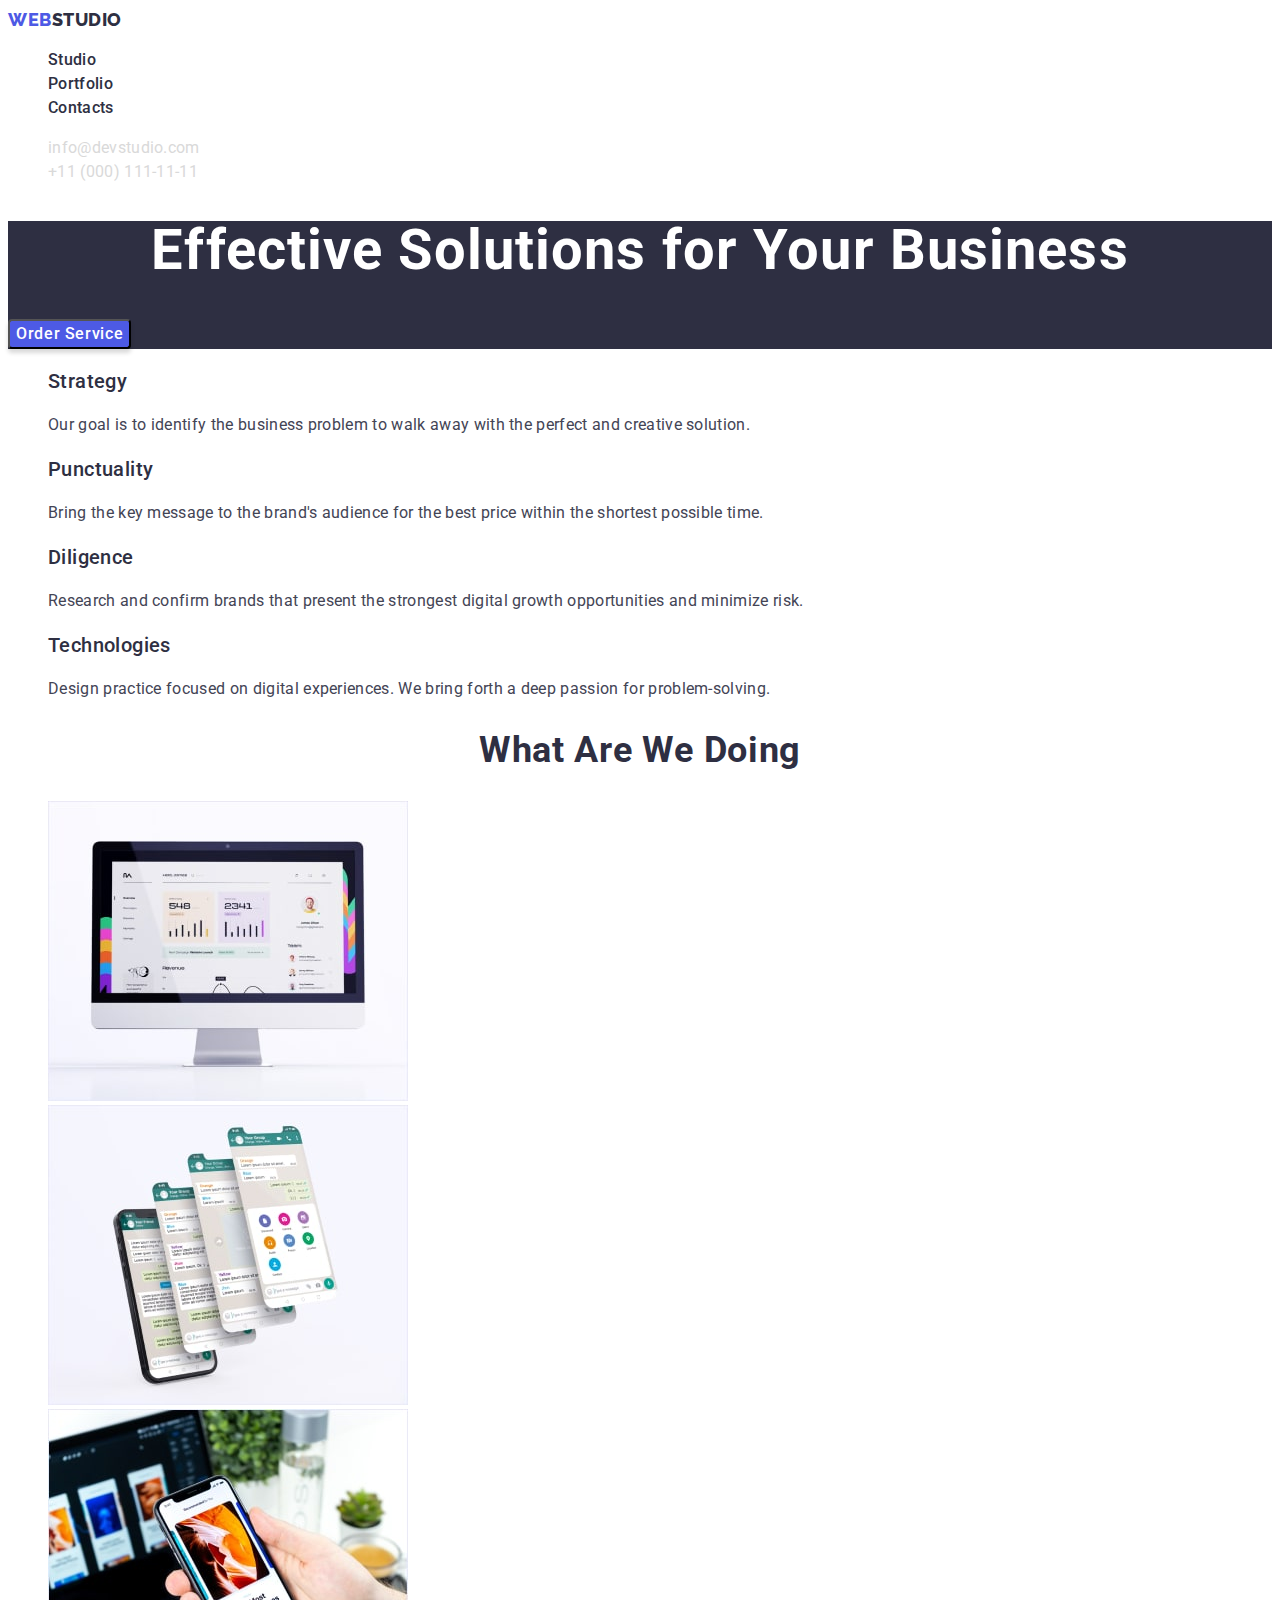
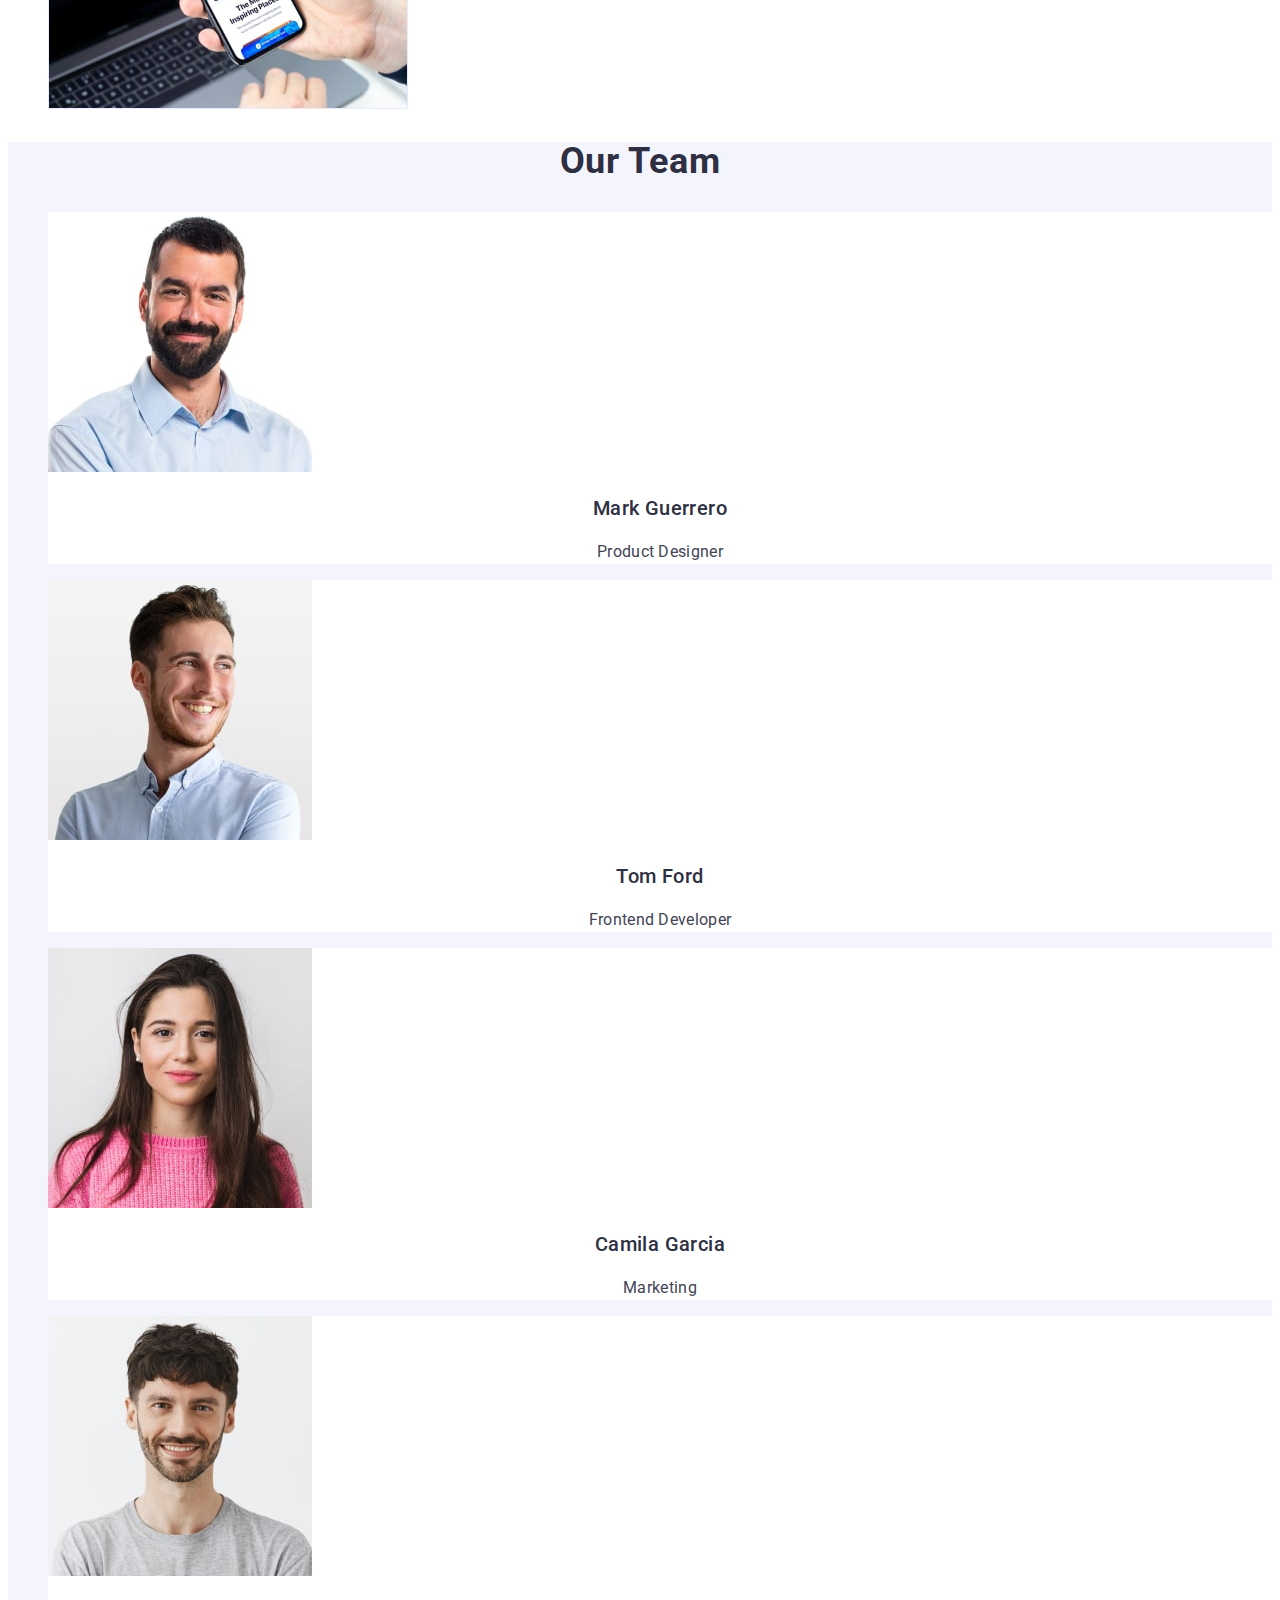
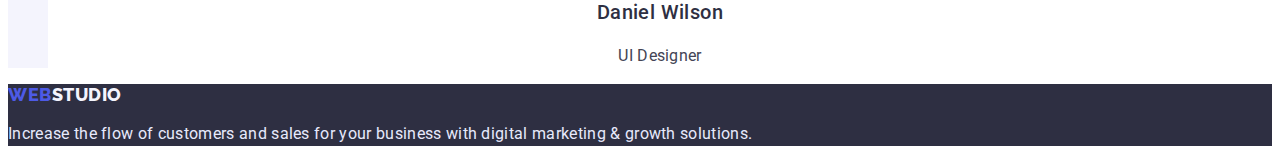
<file: index.html>
<!DOCTYPE html>
<html lang="en">
  <head>
    <meta charset="UTF-8" />
    <meta http-equiv="X-UA-Compatible" content="IE=edge" />
    <meta name="viewport" content="width=device-width, initial-scale=1.0" />
    <title>WebStudio</title>
    <link rel="preconnect" href="https://fonts.googleapis.com" />
    <link rel="preconnect" href="https://fonts.gstatic.com" crossorigin />
    <link
      href="https://fonts.googleapis.com/css2?family=Raleway:wght@800&family=Roboto:wght@400;500;700&display=swap"
      rel="stylesheet"
    />
    <link rel="stylesheet" href="./css/styles.css" />
  </head>
  <body>
    <header class="header">
      <nav class="header-navigation">
        <a href="./index.html" class="header-link link"
          >Web<span>Studio</span></a
        >
        <ul class="site-nav">
          <li class="link current">
            <a href="" class="header-list link">Studio</a>
          </li>
          <li class="link current">
            <a href="./portfolio.html" class="header-list link">Portfolio</a>
          </li>
          <li class="link current">
            <a href="" class="header-list link">Contacts</a>
          </li>
        </ul>
      </nav>
      <!-- address -->
      <address>
        <ul class="aside">
          <li class="aside-team">
            <a href="mailto:info@devstudio.com" class="aside-address link"
              >info@devstudio.com</a
            >
          </li>
          <li class="aside-team">
            <a href="tel:+110001111111" class="aside-address link"
              >+11 (000) 111-11-11</a
            >
          </li>
        </ul>
      </address>
      <!-- /address -->
    </header>
    <!-- Section 1 -->
    <main>
      <section class="hero">
        <h1 class="hero-title">Effective Solutions for Your Business</h1>
        <button class="header-btn link" type="button">Order Service</button>
      </section>
      <!-- /Section 1 -->
      <!-- Section 2-->
      <section class="hero-feature">
        <h2 class="visually-hidden" style="display: none">Our Advantages</h2>
        <ul class="feature">
          <li class="feature-item">
            <h3 class="feature-list">Strategy</h3>
            <p class="feature-description">
              Our goal is to identify the business problem to walk away with the
              perfect and creative solution.
            </p>
          </li>
          <li class="feature-item">
            <h3 class="feature-list">Punctuality</h3>
            <p class="feature-description">
              Bring the key message to the brand's audience for the best price
              within the shortest possible time.
            </p>
          </li>
          <li class="feature-item">
            <h3 class="feature-list">Diligence</h3>
            <p class="feature-description">
              Research and confirm brands that present the strongest digital
              growth opportunities and minimize risk.
            </p>
          </li>
          <li class="feature-item">
            <h3 class="feature-list">Technologies</h3>
            <p class="feature-description">
              Design practice focused on digital experiences. We bring forth a
              deep passion for problem-solving.
            </p>
          </li>
        </ul>
      </section>
      <!-- /Section 2-->
      <!-- Section 3-->
      <section class="section-tools">
        <h2 class="section-title">What are we doing</h2>
        <ul>
          <li class="img-team">
            <img
              src="./images/img1.jpg"
              alt="What Are We Doing"
              width="360"
              height="300"
            />
          </li>
          <li class="img-team">
            <img
              src="./images/img2.jpg"
              alt="What Are We Doing"
              width="360"
              height="300"
            />
          </li>
          <li class="img-team">
            <img
              src="./images/img3.jpg"
              alt="What Are We Doing"
              width="360"
              height="300"
            />
          </li>
        </ul>
      </section>
      <!-- /Section 3-->
      <!-- Section 4-->
      <section class="section-team">
        <h2 class="section-title">Our Team</h2>
        <ul class="list-item-imag">
          <li class="img-team">
            <img src="./images/Team1.jpg" alt="Team" width="264" height="260" />
            <h3 class="workers-name">Mark Guerrero</h3>
            <p class="position">Product Designer</p>
          </li>
          <li class="img-team">
            <img src="./images/Team2.jpg" alt="Team" width="264" height="260" />
            <h3 class="workers-name">Tom Ford</h3>
            <p class="position">Frontend Developer</p>
          </li>
          <li class="img-team">
            <img src="./images/Team3.jpg" alt="Team" width="264" height="260" />
            <h3 class="workers-name">Camila Garcia</h3>
            <p class="position">Marketing</p>
          </li>
          <li class="img-team">
            <img src="./images/Team4.jpg" alt="Team" width="264" height="260" />
            <h3 class="workers-name">Daniel Wilson</h3>
            <p class="position">UI Designer</p>
          </li>
        </ul>
      </section>
    </main>
    <!-- /Section 4-->
    <footer class="footer">
      <a href="./index.html" class="footer-logo link">WEB<span>Studio</span></a>
      <p class="footer-text">
        Increase the flow of customers and sales for your business with digital
        marketing & growth solutions.
      </p>
    </footer>
  </body>
</html>
</file>
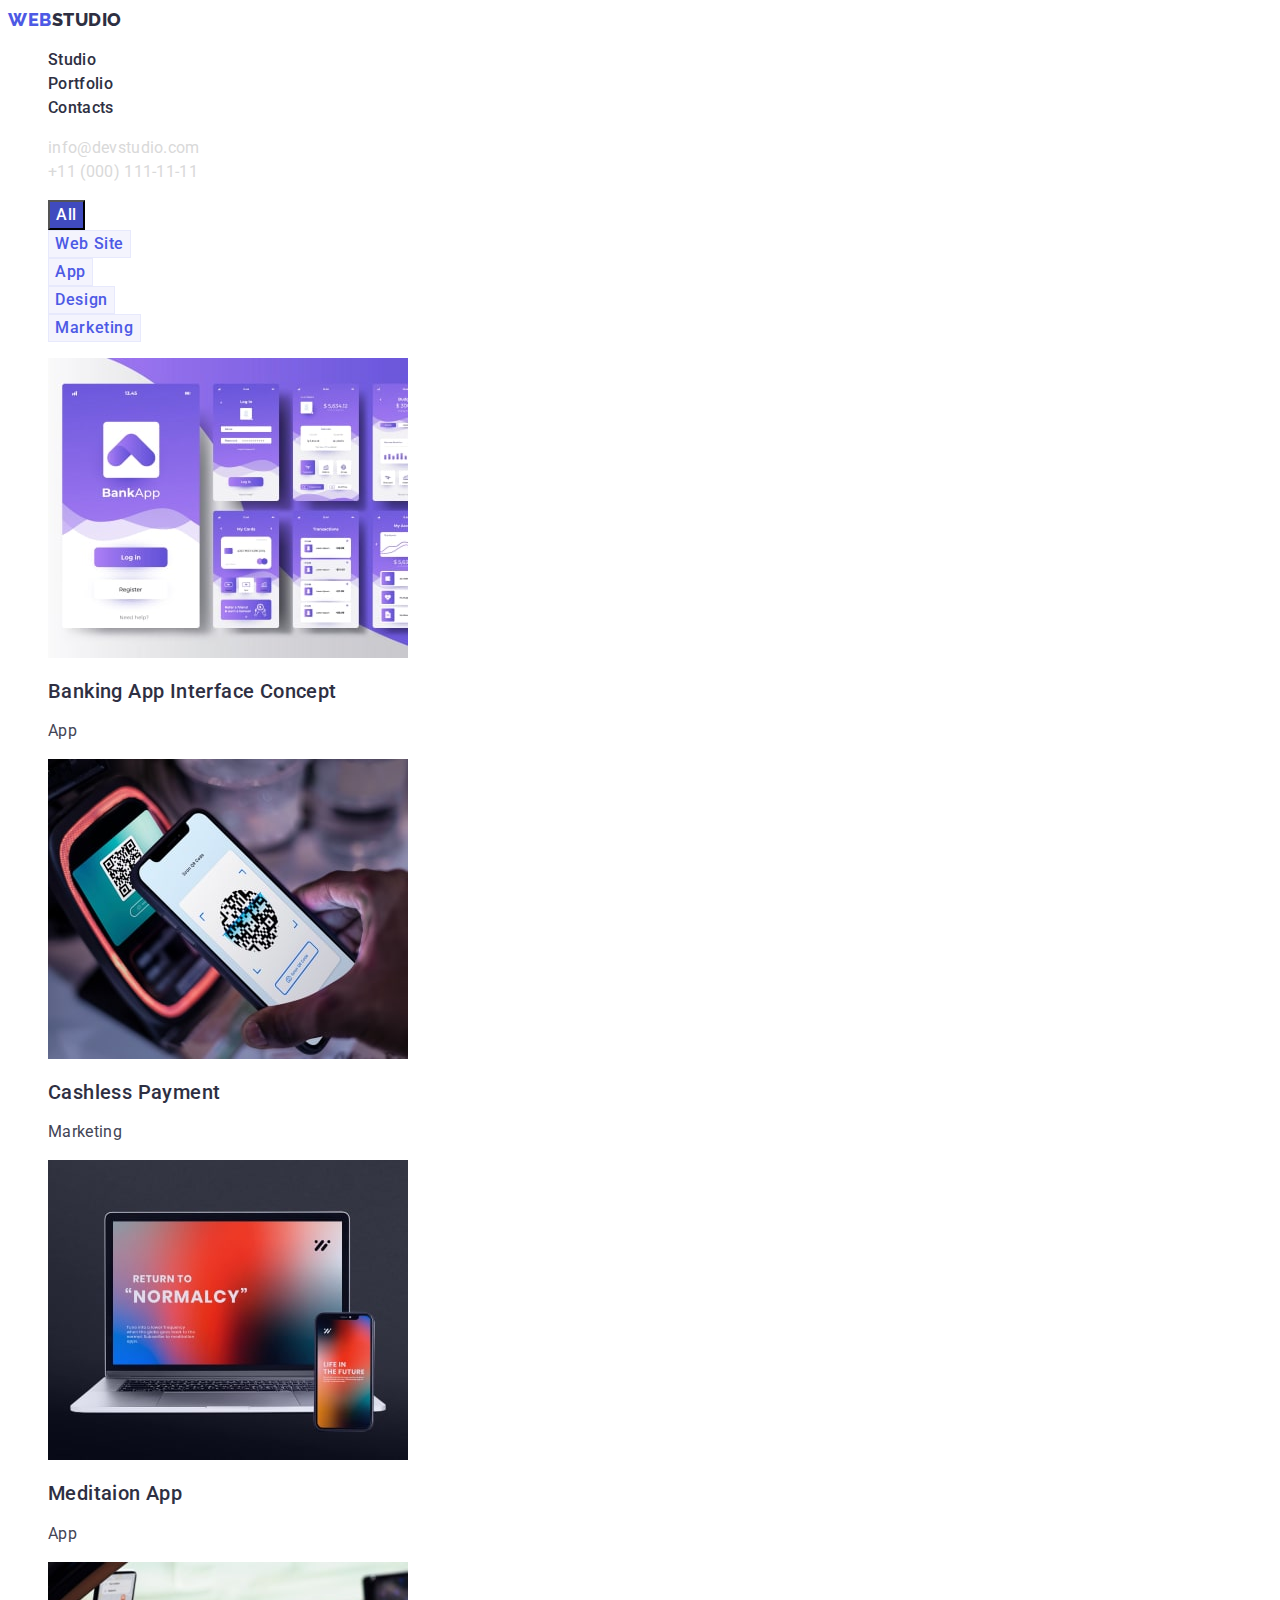
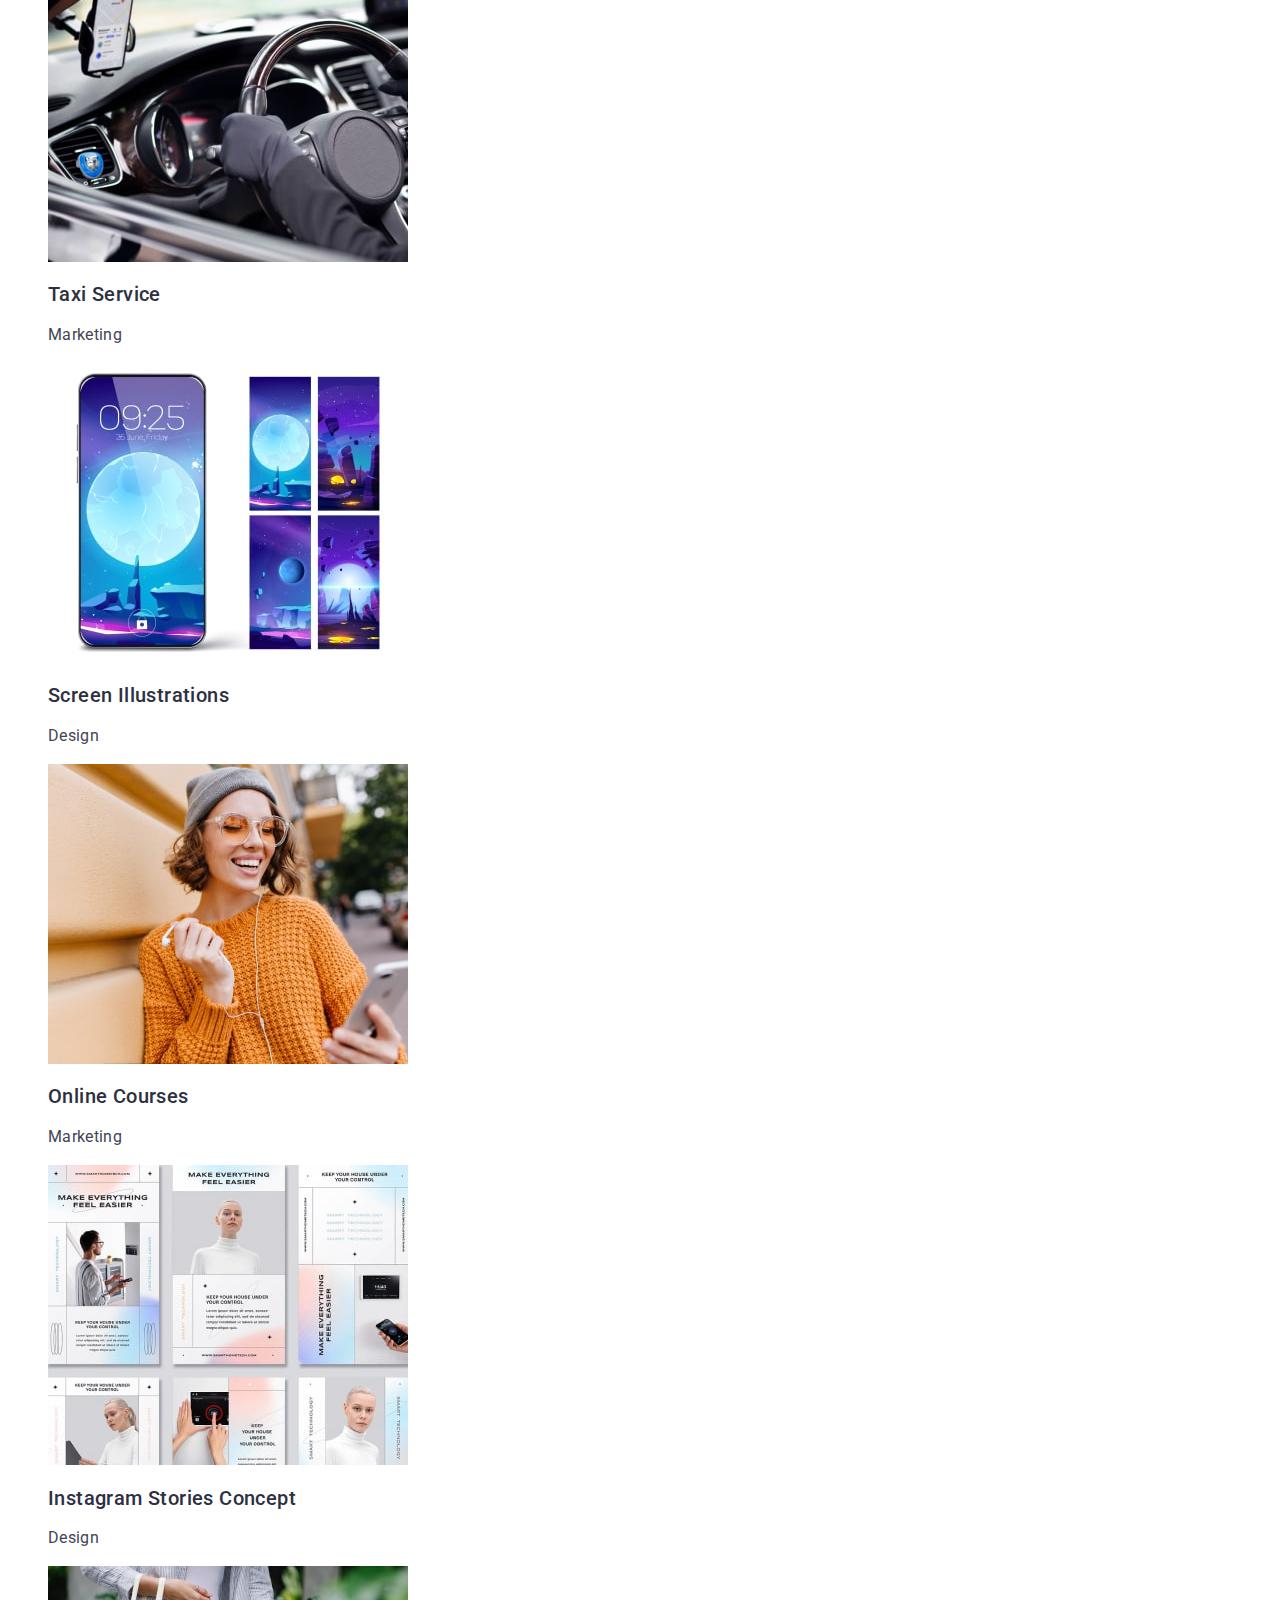
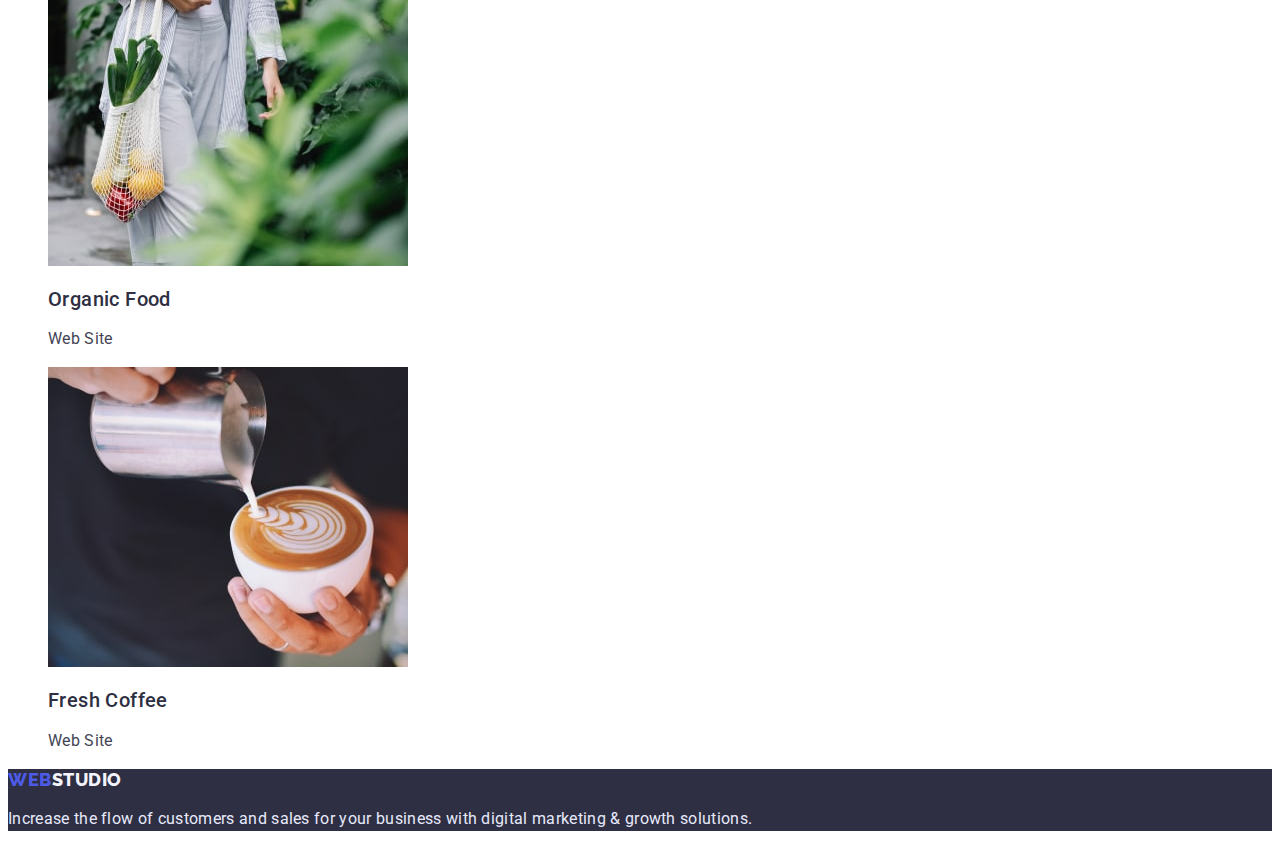
<file: portfolio.html>
<!DOCTYPE html>
<html lang="en">
  <head>
    <meta charset="UTF-8" />
    <meta http-equiv="X-UA-Compatible" content="IE=edge" />
    <meta name="viewport" content="width=device-width, initial-scale=1.0" />
    <title>WebStudio</title>
    <link rel="preconnect" href="https://fonts.googleapis.com" />
    <link rel="preconnect" href="https://fonts.gstatic.com" crossorigin />
    <link
      href="https://fonts.googleapis.com/css2?family=Raleway:wght@800&family=Roboto:wght@400;500;700&display=swap"
      rel="stylesheet"
    />
    <link rel="stylesheet" href="./css/styles.css" />
  </head>
  <body>
    <header class="header">
      <nav class="header-navigation">
        <a href="./index.html" class="header-link link"
          >Web<span>Studio</span></a
        >
        <ul class="site-nav">
          <li class="link current">
            <a href="./index.html" class="header-list link">Studio</a>
          </li>
          <li class="link current">
            <a href="./portfolio.html" class="header-list link">Portfolio</a>
          </li>
          <li class="link current">
            <a href="" class="header-list link">Contacts</a>
          </li>
        </ul>
      </nav>
      <!-- address -->
      <address>
        <ul class="aside">
          <li class="aside-team">
            <a href="mailto:info@devstudio.com" class="aside-address link"
              >info@devstudio.com</a
            >
          </li>
          <li class="aside-team">
            <a href="tel:+110001111111" class="aside-address link"
              >+11 (000) 111-11-11</a
            >
          </li>
        </ul>
      </address>
      <!-- /address -->
    </header>
    <!-- Section  -->
    <main>
      <section class="portfolio">
        <h1 class="visually-hidden" style="display: none">button</h1>
        <ul class="portfolio-btn link">
          <li class="filters-btn link">
            <button type="button" class="button primary">All</button>
          </li>
          <li class="filter-btn">
            <button type="button" class="button secondary">Web Site</button>
          </li>
          <li><button type="button" class="button secondary">App</button></li>
          <li class="filter-btn">
            <button type="button" class="button secondary">Design</button>
          </li>
          <li class="filter-btn">
            <button type="button" class="button secondary">Marketing</button>
          </li>
        </ul>
        <!-- function 1 -->
        <ul class="function">
          <li class="function-item">
            <img
              class="function-img"
              src="./images/Portfolioa1.jpg"
              alt="App"
              width="360"
              height="300"
            />
            <h2 class="function-list">Banking App Interface Concept</h2>
            <p class="function-description">App</p>
          </li>
          <li class="function-item">
            <img
              src="./images/Portfolioa2.jpg"
              alt="App"
              width="360"
              height="300"
            />
            <h2 class="function-list">Cashless Payment</h2>
            <p class="function-description">Marketing</p>
          </li>
          <li class="function-item">
            <img
              src="./images/Portfolioa3.jpg"
              alt="App"
              width="360"
              height="300"
            />
            <h2 class="function-list">Meditaion App</h2>
            <p class="function-description">App</p>
          </li>
        </ul>
        <!-- /function 1-->
        <!-- function 2-->
        <ul class="function">
          <li class="function-item">
            <img
              src="./images/Portfoliob1.jpg"
              alt="Marketing"
              width="360"
              height="300"
            />
            <h2 class="function-list">Taxi Service</h2>
            <p class="function-description">Marketing</p>
          </li>
          <li class="function-item">
            <img
              src="./images/Portfoliob2.jpg"
              alt="Marketing"
              width="360"
              height="300"
            />
            <h2 class="function-list">Screen Illustrations</h2>
            <p class="function-description">Design</p>
          </li>
          <li class="function-item">
            <img
              src="./images/Portfoliob3.jpg"
              alt="Marketing"
              width="360"
              height="300"
            />
            <h2 class="function-list">Online Courses</h2>
            <p class="function-description">Marketing</p>
          </li>
        </ul>
        <!-- /function 2-->
        <!-- function 3-->
        <ul class="function">
          <li class="function-item">
            <img
              src="./images/Portfolioc1.jpg"
              alt="Web Site"
              width="360"
              height="300"
            />
            <h2 class="function-list">Instagram Stories Concept</h2>
            <p class="function-description">Design</p>
          </li>
          <li class="function-item">
            <img
              src="./images/Portfolioc2.jpg"
              alt="Web Site"
              width="360"
              height="300"
            />
            <h2 class="function-list">Organic Food</h2>
            <p class="function-description">Web Site</p>
          </li>
          <li class="function-item">
            <img
              src="./images/Portfolioc3.jpg"
              alt="Web Site"
              width="360"
              height="300"
            />
            <h2 class="function-list">Fresh Coffee</h2>
            <p class="function-description">Web Site</p>
          </li>
        </ul>
      </section>
      <!-- /Section -->
    </main>
    <!-- /function 3-->
    <footer class="footer">
      <a href="./index.html" class="footer-logo link">WEB<span>Studio</span></a>
      <p class="footer-text">
        Increase the flow of customers and sales for your business with digital
        marketing & growth solutions.
      </p>
    </footer>
  </body>
</html>
</file>
<file: css/styles.css>
:root {
  --primary-white-color: #ffffff;
  --primary-text-color: #2e2f42;
  --secondary-color: #4d5ae5;
  --box-text-color: #f4f4fd;
  --feature-color: #434455;
  --accent-color: #404bbf;
}

body {
  font-family: "Roboto", sans-serif;
  background-color: var(--primary-white-color);
  color: var(--primary-text-color);
}
.link {
  text-decoration: none;
}
* {
  list-style: none;
}
.visually-hidden {
  position: absolute;
  width: 1px;
  height: 1px;
  margin: -1px;
  border: 0;
  padding: 0;

  white-space: nowrap;
  clip-path: inset(100%);
  clip: rect(0 0 0 0);
  overflow: hidden;
}
/*------- Header----------*/
.header-navigation {
  color: var(--secondary-color);
}

.site-nav .link.current {
  color: var(--primary-text-color);
}

.header-link,
.header-link span {
  font-family: "Raleway", sans-serif;
  font-weight: 800;
  font-size: 18px;
  line-height: 1.33;
  letter-spacing: 0.03em;
  text-transform: uppercase;
  color: var(--secondary-color);
}
.header-link span {
  color: var(--primary-text-color);
}
.site-nav .link:hover,
.site-nav .link:focus {
  color: var(--accent-color);
}

.header-list {
  font-weight: 500;
  font-size: 16px;
  line-height: 1.5;
  letter-spacing: 0.02em;
  color: var(--primary-text-color);
}

/*------- Address----------*/
.aside-address {
  font-style: normal;
  font-size: 16px;
  line-height: 1.5;
  letter-spacing: 0.02em;
  color: #d9d9d9;
}
.aside-team .link:hover,
.aside-team .link:focus {
  color: var(--accent-color);
}
/*------------- Section 1 ---------*/
.hero {
  background: var(--primary-text-color);
}
.hero-title {
  font-size: 56px;
  line-height: 1.07;
  text-align: center;
  letter-spacing: 0.02em;
  color: var(--primary-white-color);
}
.header-btn {
  font-family: inherit;
  font-weight: 500;
  font-size: 16px;
  line-height: 1.5;
  letter-spacing: 0.04em;
  color: var(--primary-white-color);
  background: var(--secondary-color);
  box-shadow: 0px 4px 4px rgba(0, 0, 0, 0.15);
  border-radius: 4px;
  cursor: pointer;
}
.header-btn:hover,
.header-btn:focus {
  background: var(--accent-color);
}
/*------------- /Section 1 ---------*/
/*------------- Section 2 ---------*/
.feature-list {
  font-weight: 500;
  font-size: 20px;
  line-height: 1.2;
  letter-spacing: 0.02em;
  color: var(--primary-text-color);
}
.feature-description {
  font-size: 16px;
  line-height: 1.5;
  letter-spacing: 0.02em;
  color: var(--feature-color);
}
/*------- /Section 2 ----*/
/*-----------Section 3 ------*/
.section-title {
  font-size: 36px;
  line-height: 1.11;
  text-align: center;
  letter-spacing: 0.02em;
  text-transform: capitalize;
  color: var(--primary-text-color);
}
/*--------/section 3 -----*/
/*-----------Section 4 ------*/
.section-team {
  background: var(--box-text-color);
}
.img-team {
  background: var(--primary-white-color);
}
.workers-name {
  font-weight: 500;
  font-size: 20px;
  line-height: 1.2;
  text-align: center;
  letter-spacing: 0.02em;
  color: var(--primary-text-color);
}
.position {
  font-size: 16px;
  line-height: 1.5;
  text-align: center;
  letter-spacing: 0.02em;
  color: var(--feature-color);
}
/*-----------/Section 4 ------*/
/*----------Footer ---------*/

.footer {
  background: var(--primary-text-color);
}
.footer-logo {
  font-family: "Raleway", sans-serif;
  font-weight: 800;
  font-size: 18px;
  line-height: 1.16;
  align-items: center;
  letter-spacing: 0.03em;
  color: var(--secondary-color);
}
.footer-logo span {
  font-family: "Raleway", sans-serif;
  font-weight: 800;
  font-size: 18px;
  line-height: 21px;
  letter-spacing: 0.03em;
  text-transform: uppercase;
  color: var(--box-text-color);
}
.footer-text {
  font-size: 16px;
  line-height: 1.5;
  letter-spacing: 0.02em;
  color: #e7e9fc;
}
/*-------------------------------------------------------------------------------------------------------------------------*/
/*----------------------------------------- PORTFOLIO-----------------------------------------------------------*/
.button {
  font-family: inherit;
}

.primary {
  font-weight: 500;
  font-size: 16px;
  line-height: 1.5;
  letter-spacing: 0.04em;
  color: var(--primary-white-color);
  background: var(--accent-color);
  cursor: pointer;
}
.secondary {
  font-weight: 500;
  font-size: 16px;
  line-height: 1.5;
  letter-spacing: 0.04em;
  color: var(--secondary-color);
  cursor: pointer;
  background: var(--box-text-color);
  border: 1px solid #e7e9fc;
}
.secondary:hover,
.secondary:focus {
  color: var(--primary-white-color);
  background: var(--accent-color);
}

.function-list {
  font-weight: 500;
  font-size: 20px;
  line-height: 1.2;
  letter-spacing: 0.02em;
  color: var(--primary-text-color);
}
.function-description {
  font-size: 16px;
  line-height: 1.5;
  letter-spacing: 0.02em;
  color: var(--feature-color);
}
</file>
